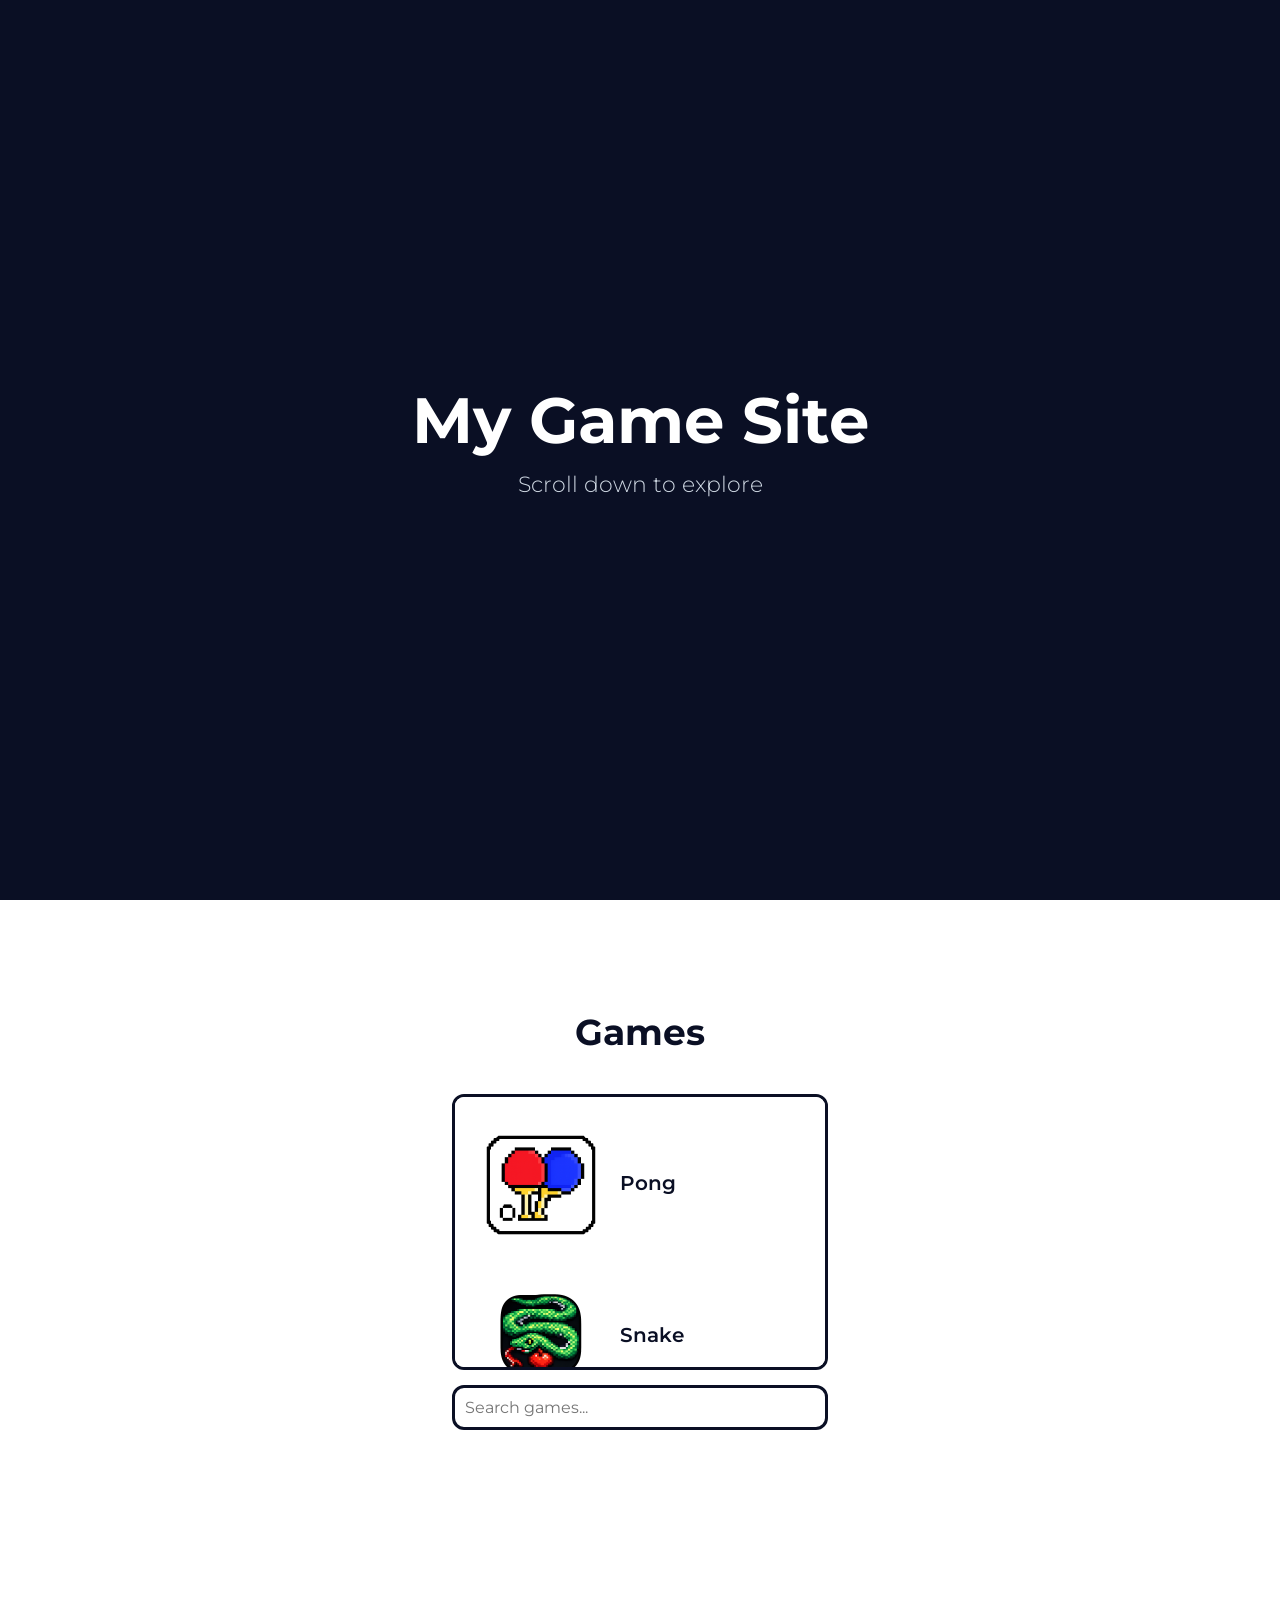
<file: index.html>
<!DOCTYPE html>
<html>
  <head>
    <title>My Game Site</title>
    <link rel="stylesheet" href="style.css">
    <link href="https://fonts.googleapis.com/css2?family=Montserrat:wght@300;500;700&display=swap" rel="stylesheet">
  </head>

  <body>

    <!-- HERO SECTION -->
    <section class="hero">
      <h1 class="hero-title">My Game Site</h1>
      <p class="hero-subtitle">Scroll down to explore</p>
    </section>

    <!-- GAME LIST SECTION -->
    <section class="game-section">
      <h2 class="section-title">Games</h2>

      <!-- SCROLLABLE GAME LIST -->
      <div class="game-scroll-box">

  <a href="Games/Pong/index.html" class="game-row">
    <img src="Games/Pong/icon.png" alt="Pong Icon">
    <span>Pong</span>
  </a>

  <a href="Games/Snake/index.html" class="game-row">
    <img src="Games/Snake/icon.png" alt="Snake Icon">
    <span>Snake</span>
  </a>

  <a href="Games/ClumsyBird/index.html" class="game-row">
 <img src="Games/ClumsyBird/myicon.png" alt="Clumsy Bird Icon">
  <span>Clumsy Bird</span>
</a>

     <a href="Games/SnowRider3D/index.html" class="game-row">
    <img src="Images/snowrider.png" alt="Snow Rider 3D Icon">
    <span>Snow Rider 3D</span>
</a>

<a href="Games/Slope/index.html" class="game-row">
  <img src="Images/icon.png" alt="Slope Icon">

  <span>Slope</span>
</a>

<a href="Games/FootballBros/index.html" class="game-row">
 <img src="Images/footballbros.png" alt="Football Bros Icon">

  <span>Football Bros</span>
</a>

</div>
      <input type="text" id="gameSearch" placeholder="Search games..." class="search-bar">
      <div id="searchResult" class="search-result-box"></div>

    </section>
<script>
  const searchInput = document.getElementById("gameSearch");
  const gameRows = document.querySelectorAll(".game-row");
  const resultBox = document.getElementById("searchResult");

  searchInput.addEventListener("input", function () {
    const query = this.value.toLowerCase();
    let firstMatch = null;

    gameRows.forEach(row => {
      const gameName = row.innerText.toLowerCase();

      if (gameName.includes(query)) {
        row.style.display = "flex";
        if (!firstMatch) firstMatch = row.innerText;
      } else {
        row.style.display = "none";
      }
    });

    // Show result box
    if (query === "") {
      resultBox.style.display = "none";
      resultBox.innerText = "";
    } else if (firstMatch) {
      resultBox.style.display = "block";
      resultBox.innerText = "Top result: " + firstMatch;
    } else {
      resultBox.style.display = "block";
      resultBox.innerText = "No games found";
    }
  });
</script>


  </body>
</html>
</file>
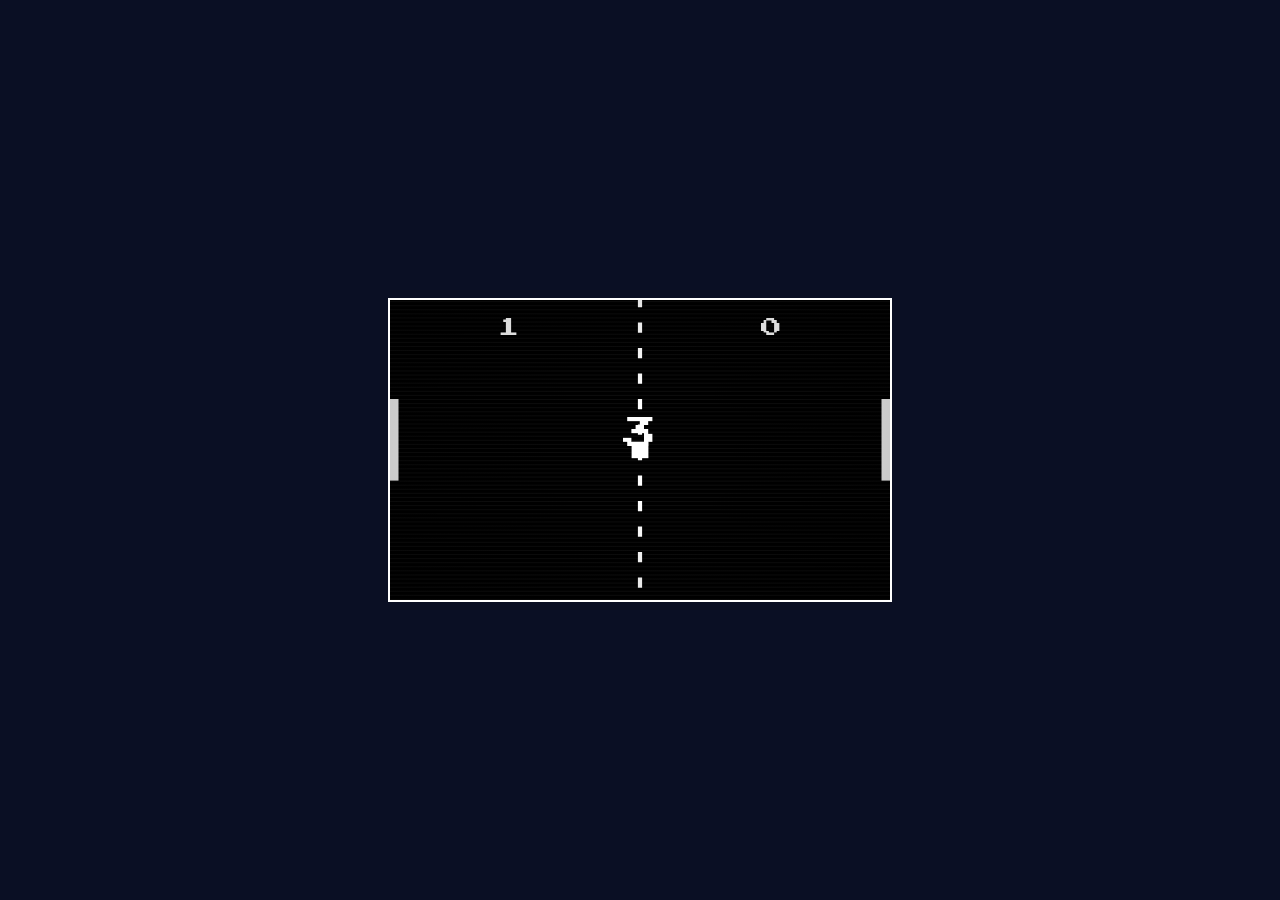
<file: Games/Pong/index.html>
<!DOCTYPE html>
<html>
<head>
<link href="https://fonts.googleapis.com/css2?family=Press+Start+2P&display=swap" rel="stylesheet">
  <title>Pong</title>
  <style>
    body {
      background: #0a0f24;
      display: flex;
      justify-content: center;
      align-items: center;
      height: 100vh;
      margin: 0;
    }
    canvas {
      background: black;
      border: 2px solid white;
    }
  </style>
</head>
<body>
  <canvas id="pong" width="500" height="300"></canvas>
  <script src="pong.js"></script>
</body>
</html>
</file>
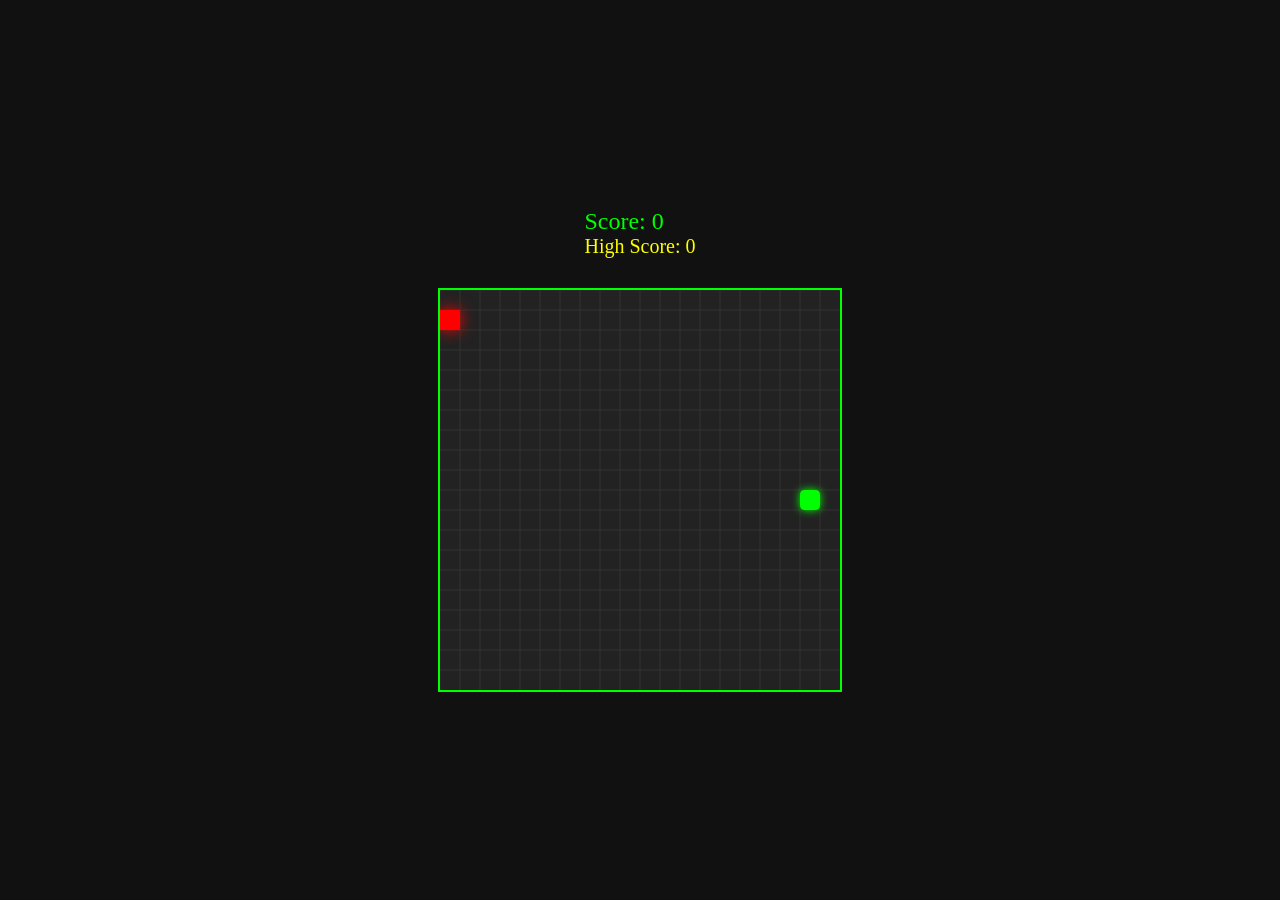
<file: Games/Snake/index.html>
<!DOCTYPE html>
<html>
  <head>
    <title>Snake Game</title>
    <style>
      body {
        background: #111;
        display: flex;
        justify-content: center;
        align-items: center;
        height: 100vh;
        margin: 0;
      }

      canvas {
        background: #222;
        border: 2px solid #0f0;
      }
    </style>
    <link href="https://fonts.googleapis.com/css2?family=Montserrat:wght@300;500;700&display=swap" rel="stylesheet">
  </head>

  <body>
    <div id="wrapper" style="
      display: flex;
      flex-direction: column;
      align-items: center;
      justify-content: center;
      position: relative;
    ">
      <div id="score" style="
        color: lime;
        font-size: 24px;
        margin-bottom: 10px;
      ">
        Score: 0
<div id="highscore" style="
  color: yellow;
  font-size: 20px;
  margin-bottom: 20px;
">
  High Score: 0
</div>

      </div>

      <canvas id="game" width="400" height="400"></canvas>
    </div>

    <script src="snake.js"></script>
  </body>
</html>
</file>
<file: style.css>
/* GLOBAL BODY */
body {
  background: #0a0f24; /* deep navy */
  margin: 0;
  font-family: 'Montserrat', sans-serif;
  color: white;
}

/* HERO SECTION */
.hero {
  height: 100vh;
  display: flex;
  flex-direction: column;
  justify-content: center;
  align-items: center;
  background: #0a0f24;
  text-align: center;
}

.hero-title {
  font-size: 64px;
  margin: 0;
  color: white;
  font-weight: 700;
}

.hero-subtitle {
  font-size: 22px;
  color: #cfd8e3;
  margin-top: 12px;
  font-weight: 300;
}

/* GAME SECTION */
.game-section {
  background: #ffffff;
  padding: 80px 20px;
  text-align: center;
  min-height: 100vh;
  color: #0a0f24;
}

.section-title {
  font-size: 36px;
  margin-bottom: 40px;
  font-weight: 700;
}

/* SCROLLABLE GAME LIST */
.game-scroll-box {
  width: 350px;
  height: 250px; /* shows about 3 games */
  overflow-y: auto; /* scrolls inside the box */
  background: #ffffff;
  border: 3px solid #0a0f24;
  border-radius: 12px;
  padding: 10px;
  margin: 0 auto;
}



.search-bar {
  width: 350px;
  padding: 10px;
  margin: 15px auto 0;
  display: block;
  border: 3px solid #0a0f24;
  border-radius: 12px;
  font-size: 16px;
  font-family: 'Montserrat', sans-serif;
}

.search-result-box {
  width: 350px;
  margin: 10px auto;
  padding: 10px;
  background: #ffffff;
  border: 3px solid #0a0f24;
  border-radius: 12px;
  font-family: 'Montserrat', sans-serif;
  font-size: 16px;
  display: none; /* hidden until something is searched */
}

/* Each row */
.game-row {
  display: flex;
  align-items: center;
  padding: 12px;
  border-radius: 8px;
  text-decoration: none;
  color: #0a0f24;
  transition: background 0.2s, transform 0.15s;
}

/* Hover effect */
.game-row:hover {
  background: #e8ecf5;
  transform: translateX(4px);
}

/* Game icons */
.game-row img {
  width: 128px;
  height: 128px;
  object-fit: contain;
  margin-right: 15px;
}

/* Game names */
.game-row span {
  font-size: 20px;
  font-weight: 600;
}

/* SNAKE GAME STYLES */
.container {
  display: flex;
  flex-direction: column;
  align-items: center;
}

.title {
  margin-bottom: 15px;
  color: #0a0f24;
  font-size: 32px;
}

.info-bar {
  display: flex;
  gap: 20px;
  margin-bottom: 10px;
  font-size: 20px;
  color: #0a0f24;
}

#paused {
  color: #ffcc00;
  font-weight: bold;
}

.hidden {
  display: none;
}

canvas {
  background: #ffffff;
  border: 3px solid #0a0f24;
  border-radius: 6px;
}
</file>
